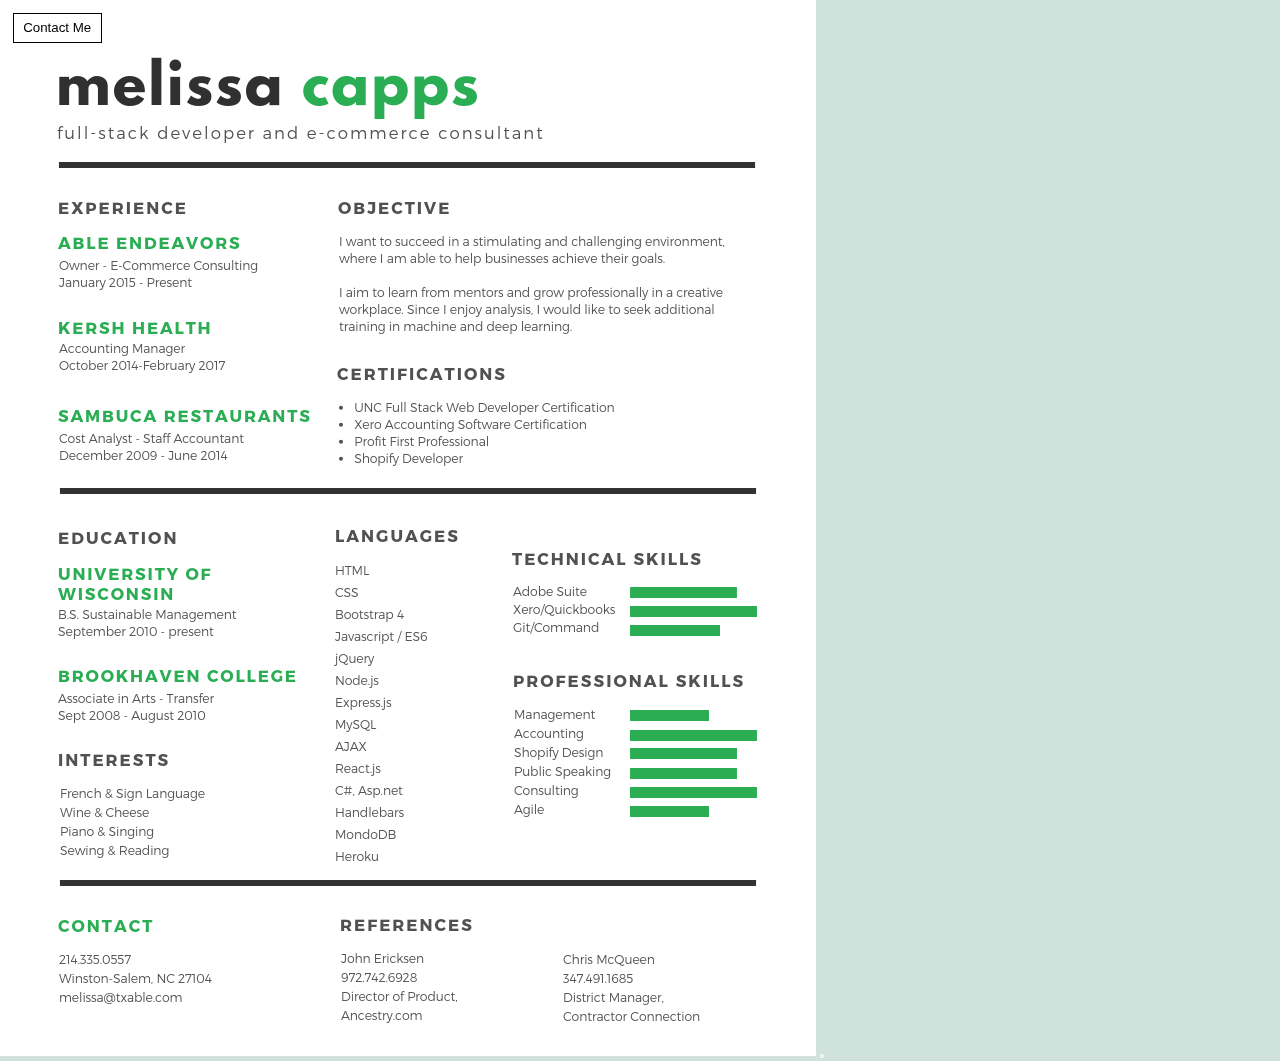
<file: resume.html>
<!DOCTYPE html>
<html lang="en">
  <head>
    <meta charset="utf-8">
    <meta name="viewport" content="width=device-width, initial-scale=1, shrink-to-fit=no">
    <meta name="theme-color" content="#000000">
    <!--
      manifest.json provides metadata used when your web app is added to the
      homescreen on Android. See https://developers.google.com/web/fundamentals/engage-and-retain/web-app-manifest/
    -->
    <link rel="manifest" href="%PUBLIC_URL%/manifest.json">
    <link href='https://fonts.googleapis.com/css?family=Open+Sans:400italic,700italic,800italic,400,700,800' rel='stylesheet' type='text/css'>
    <link href='https://fonts.googleapis.com/css?family=Raleway:400,700,300,200,100,900' rel='stylesheet' type='text/css'>
    <link href='https://fonts.googleapis.com/css?family=Amatic+SC:400,700' rel='stylesheet' type='text/css'>
    <link href='assets/css/hexstyle.css' rel='stylesheet' type='text/css'>
    <script src="https://ajax.googleapis.com/ajax/libs/jquery/3.3.1/jquery.min.js"></script>

    <script src="assets/js/hexjs.js"></script>

    <title>React HexaPortfolio</title>
  </head>
  <body>
    <img src="assets/images/resume.png" alt="Resume"/>
           
    <!-- Trigger/Open The Modal -->
    <button>
        <a id="emailBtn">Contact Me
            <!-- The Modal -->
            <div id="myModal" class="modal">
                <!-- Modal content -->
                <div class="modal-content">
                    <span class="close">&times;</span>
                    <p>Some text in the Modal..</p>
                </div>
            </div>
        </a>
    </button>

    </body>

</html
</file>
<file: assets/css/hexstyle.css>
body{
  font-family: 'Open Sans', arial, sans-serif;
  background:rgb(208, 226, 220);

}
*{
  margin:0;
  padding:0;
}
#categories{
  overflow:hidden;
  width:90%;
  margin:0 auto;
}
.clr:after{
  content:"";
  display:block;
  clear:both;
}
#categories li{
  position:relative;
  list-style-type:none;
  width:27.85714285714286%; /* = (100-2.5) / 3.5 */
  padding-bottom: 32.16760145166612%; /* =  width /0.866 */
  float:left;
  overflow:hidden;
  visibility:hidden;
 
  -webkit-transform: rotate(-60deg) skewY(30deg);
  -ms-transform: rotate(-60deg) skewY(30deg);
  transform: rotate(-60deg) skewY(30deg);
}
#categories li:nth-child(3n+2){
  margin:0 1%;
}
#categories li:nth-child(6n+4){
  margin-left:0.5%;
}
#categories li:nth-child(6n+4), #categories li:nth-child(6n+5), #categories li:nth-child(6n+6) {
	margin-top: -6.9285714285%;
  margin-bottom: -6.9285714285%;
  
  -webkit-transform: translateX(50%) rotate(-60deg) skewY(30deg);
  -ms-transform: translateX(50%) rotate(-60deg) skewY(30deg);
  transform: translateX(50%) rotate(-60deg) skewY(30deg);
}
#categories li:nth-child(6n+4):last-child, #categories li:nth-child(6n+5):last-child, #categories li:nth-child(6n+6):last-child{
  margin-bottom:0%;
}
#categories li *{
  position:absolute;
  visibility:visible;
}
#categories li > div{
  width:100%;
  height:100%;
  text-align:center;
  color:#fff;
  overflow:hidden;
  
  -webkit-transform: skewY(-30deg) rotate(60deg);
  -ms-transform: skewY(-30deg) rotate(60deg);
  transform: skewY(-30deg) rotate(60deg);
  
	-webkit-backface-visibility:hidden;
  
}

/* HEX CONTENT */
#categories li img{
  left:-100%; right:-100%;
  width: auto; height:100%;
  margin:0 auto;   
}

#categories div h1, #categories div p{
  width:90%;
  padding:0 5%;
  background-color:#008080; background-color: rgba(0, 128, 128, 0.8);
  font-family: 'Raleway', sans-serif;
  
  -webkit-transition: top .2s ease-out, bottom .2s ease-out, .2s padding .2s ease-out;
  -ms-transition: top .2s ease-out, bottom .2s ease-out, .2s padding .2s ease-out;
  transition: top .2s ease-out, bottom .2s ease-out, .2s padding .2s ease-out;
}
#categories li h1{
  bottom:110%;
  font-style:italic;
  font-weight:normal;
  font-size:1.5em;
  padding-top:100%;
  padding-bottom:100%;
}
#categories li h1:after{
	content:'';
  display:block;
  position:absolute;
  bottom:-1px; left:45%;
  width:10%;
  text-align:center;
  z-index:1;
  border-bottom:2px solid #fff;
}
#categories li p{
	padding-top:50%;
	top:110%;
	padding-bottom:50%;
}


/* HOVER EFFECT  */

#categories li div:hover h1 {
  bottom:50%;
  padding-bottom:10%;
}

#categories li div:hover p{
  top:50%;
  padding-top:10%;
}
#emailBtn{
  position:fixed;
  top:0;
  left:0;
  color:#000;
  text-decoration:none;
  border:1px solid #000;
  padding:.5em .7em;
  margin:1%;
  transition: color .5s;
  overflow:hidden;
}
#emailBtn:before {
  content: '';
  position: absolute;
  top: 0; left: 0;
  width: 130%; height: 100%;
  background: #000;
  z-index: -1;
  transform-origin:0 0 ;
  transform:translateX(-100%) skewX(-45deg);
  transition: transform .5s;
}
#emailBtn:hover {
  color: #fff;
}
#emailBtn:hover:before {
  transform: translateX(0) skewX(-45deg);
}

/* The Modal (background) */
.modal {
  display: none; /* Hidden by default */
  position: fixed; /* Stay in place */
  z-index: 1; /* Sit on top */
  left: 0;
  top: 0;
  width: 100%; /* Full width */
  height: 100%; /* Full height */
  overflow: auto; /* Enable scroll if needed */
  background-color: rgb(0,0,0); /* Fallback color */
  background-color: rgba(0,0,0,0.4); /* Black w/ opacity */
}

/* Modal Content/Box */
.modal-content {
  background-color: #fefefe;
  margin: 15% auto; /* 15% from the top and centered */
  padding: 20px;
  border: 1px solid #888;
  width: 80%; /* Could be more or less, depending on screen size */
}

/* The Close Button */
.close {
  color: #aaa;
  float: right;
  font-size: 28px;
  font-weight: bold;
}

.close:hover,
.close:focus {
  color: black;
  text-decoration: none;
  cursor: pointer;
}
</file>
